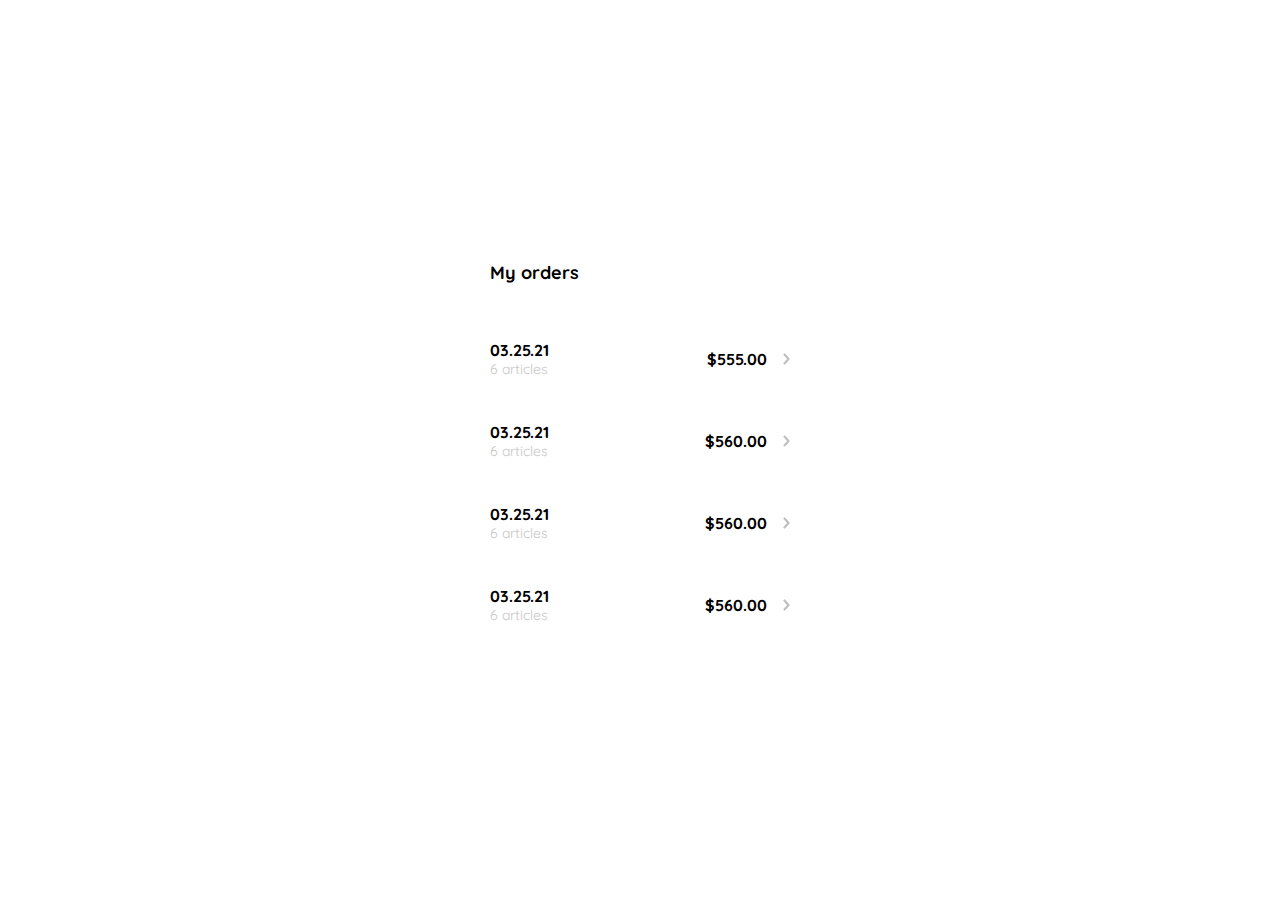
<file: components/my_orders.html>
<!DOCTYPE html>
<html lang="en">
	<head>
		<meta charset="UTF-8" />
		<meta http-equiv="X-UA-Compatible" content="IE=edge" />
		<meta name="viewport" content="width=device-width, initial-scale=1.0" />
		<link rel="preconnect" href="https://fonts.googleapis.com" />
		<link rel="preconnect" href="https://fonts.gstatic.com" crossorigin />
		<link
			href="https://fonts.googleapis.com/css2?family=Quicksand:wght@300;500;700&display=swap"
			rel="stylesheet"
		/>
		<link rel="stylesheet" href="../styles/index.css" />
		<title>Yard Sale</title>
		<style>
			.my-order {
				width: 100%;
				height: 100vh;
				display: grid;
				place-items: center;
			}
			.title {
				font-size: var(--lg);
				margin-bottom: 40px;
			}
			.my-order-container {
				display: grid;
				grid-template-rows: auto 1fr auto;
				width: 300px;
			}
			.my-order-content {
				display: flex;
				flex-direction: column;
			}
			.order {
				display: grid;
				grid-template-columns: auto 1fr auto;
				gap: 16px;
				align-items: center;
				margin-bottom: 12px;
			}
			.order p:nth-child(1) {
				display: flex;
				flex-direction: column;
			}
			.order p span:nth-child(1) {
				font-size: var(--md);
				font-weight: bold;
			}
			.order p span:nth-child(2) {
				font-size: var(--sm);
				color: var(--very-light-pink);
			}
			.order p:nth-child(2) {
				text-align: end;
				font-weight: bold;
			}
		</style>
	</head>
	<body>
		<div class="my-order">
			<div class="my-order-container">
				<h1 class="title">My orders</h1>
				<div class="my-order-content">
					<div class="order">
						<p>
							<span>03.25.21</span>
							<span>6 articles</span>
						</p>
						<p>$555.00</p>
						<img src="../assets/icons/flechita.svg" alt="arrow" />
					</div>
					<div class="order">
						<p>
							<span>03.25.21</span>
							<span>6 articles</span>
						</p>
						<p>$560.00</p>
						<img src="../assets/icons/flechita.svg" alt="arrow" />
					</div>
					<div class="order">
						<p>
							<span>03.25.21</span>
							<span>6 articles</span>
						</p>
						<p>$560.00</p>
						<img src="../assets/icons/flechita.svg" alt="arrow" />
					</div>
					<div class="order">
						<p>
							<span>03.25.21</span>
							<span>6 articles</span>
						</p>
						<p>$560.00</p>
						<img src="../assets/icons/flechita.svg" alt="arrow" />
					</div>
				</div>
			</div>
		</div>
	</body>
</html>
</file>
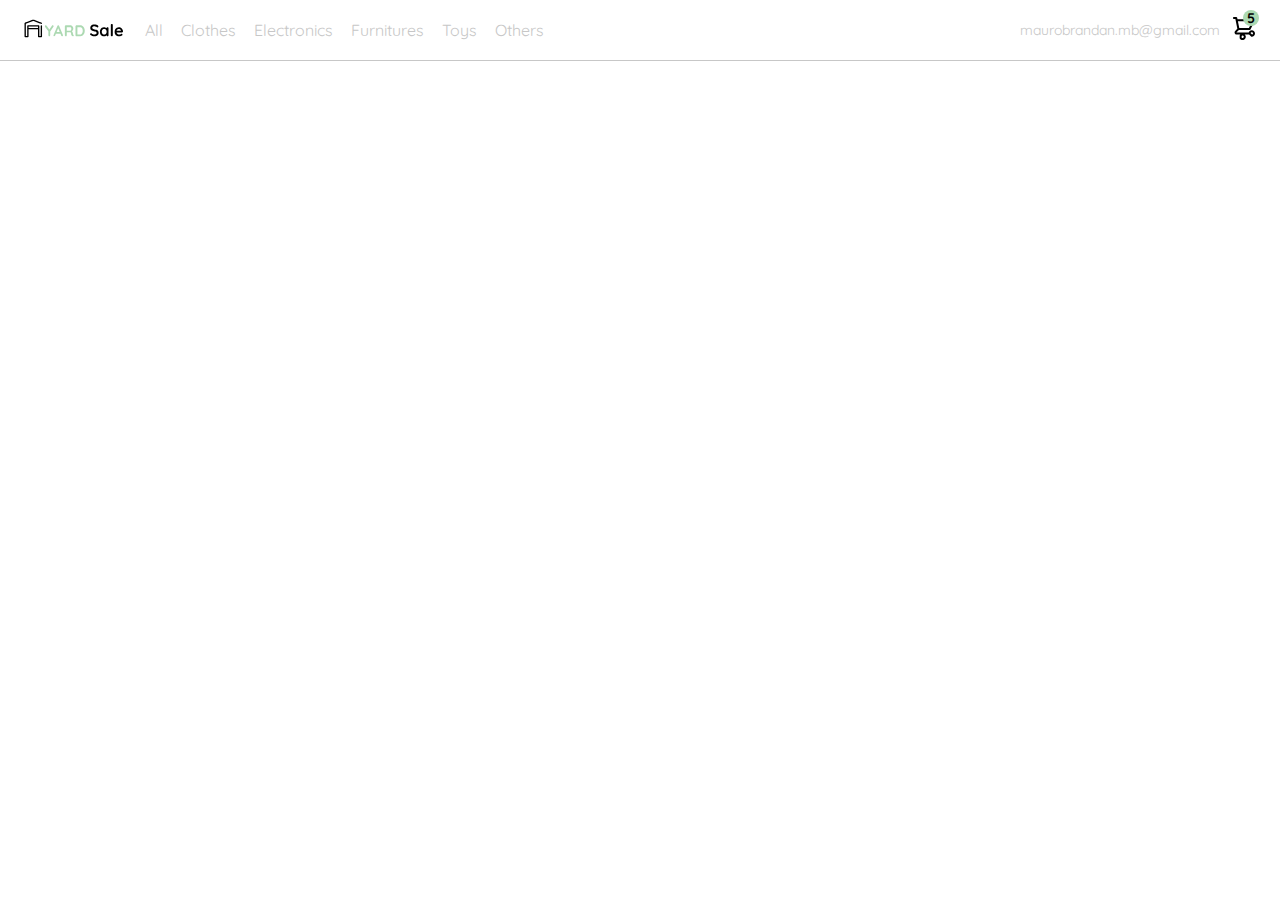
<file: components/navbar.html>
<!DOCTYPE html>
<html lang="en">
	<head>
		<meta charset="UTF-8" />
		<meta http-equiv="X-UA-Compatible" content="IE=edge" />
		<meta name="viewport" content="width=device-width, initial-scale=1.0" />
		<link rel="preconnect" href="https://fonts.googleapis.com" />
		<link rel="preconnect" href="https://fonts.gstatic.com" crossorigin />
		<link
			href="https://fonts.googleapis.com/css2?family=Quicksand:wght@300;500;700&display=swap"
			rel="stylesheet"
		/>
		<link rel="stylesheet" href="../styles/index.css" />
		<title>Yard Sale</title>
		<style>
			nav {
				display: flex;
				justify-content: space-between;
				padding: 0 24px;
				border-bottom: 1px solid var(--very-light-pink);
			}
			.menu {
				display: none;
			}
			.logo {
				width: 100px;
			}
			.navbar-left ul,
			.navbar-right ul {
				list-style: none;
				padding: 0;
				margin: 0;
				display: flex;
				align-items: center;
				height: 60px;
			}
			.navbar-left {
				display: flex;
			}
			.navbar-left ul {
				margin-left: 12px;
			}
			.navbar-left ul li a,
			.navbar-right ul li a {
				text-decoration: none;
				color: var(--very-light-pink);
				border: 1px solid var(--white);
				padding: 8px;
				border-radius: 8px;
			}
			.navbar-left ul li a:hover,
			.navbar-right ul li a:hover {
				border: 1px solid var(--hospital-green);
				color: var(--hospital-green);
			}
			.navbar-email {
				color: var(--very-light-pink);
				font-size: var(--sm);
				margin-right: 12px;
			}
			.navbar-shopping-cart {
				position: relative;
			}
			.navbar-shopping-cart div {
				width: 16px;
				height: 16px;
				background-color: var(--hospital-green);
				border-radius: 50%;
				font-size: var(--sm);
				font-weight: bold;
				position: absolute;
				top: -6px;
				right: -3px;
				display: flex;
				justify-content: center;
				align-items: center;
			}
			@media (max-width: 640px) {
				.menu {
					display: block;
				}
				.navbar-left ul {
					display: none;
				}
				.navbar-email {
					display: none;
				}
			}
		</style>
	</head>
	<body>
		<nav>
			<img src="../assets/icons/icon_menu.svg" alt="menu" class="menu" />
			<div class="navbar-left">
				<img src="../assets/logos/logo_yard_sale.svg" alt="logo" class="logo" />
				<ul>
					<li>
						<a href="/">All</a>
					</li>
					<li>
						<a href="/">Clothes</a>
					</li>
					<li>
						<a href="/">Electronics</a>
					</li>
					<li>
						<a href="/">Furnitures</a>
					</li>
					<li>
						<a href="/">Toys</a>
					</li>
					<li>
						<a href="/">Others</a>
					</li>
				</ul>
			</div>
			<div class="navbar-right">
				<ul>
					<li class="navbar-email">maurobrandan.mb@gmail.com</li>
					<li class="navbar-shopping-cart">
						<img src="../assets/icons/icon_shopping_cart.svg" alt="shopping cart" />
						<div>5</div>
					</li>
				</ul>
			</div>
		</nav>
	</body>
</html>
</file>
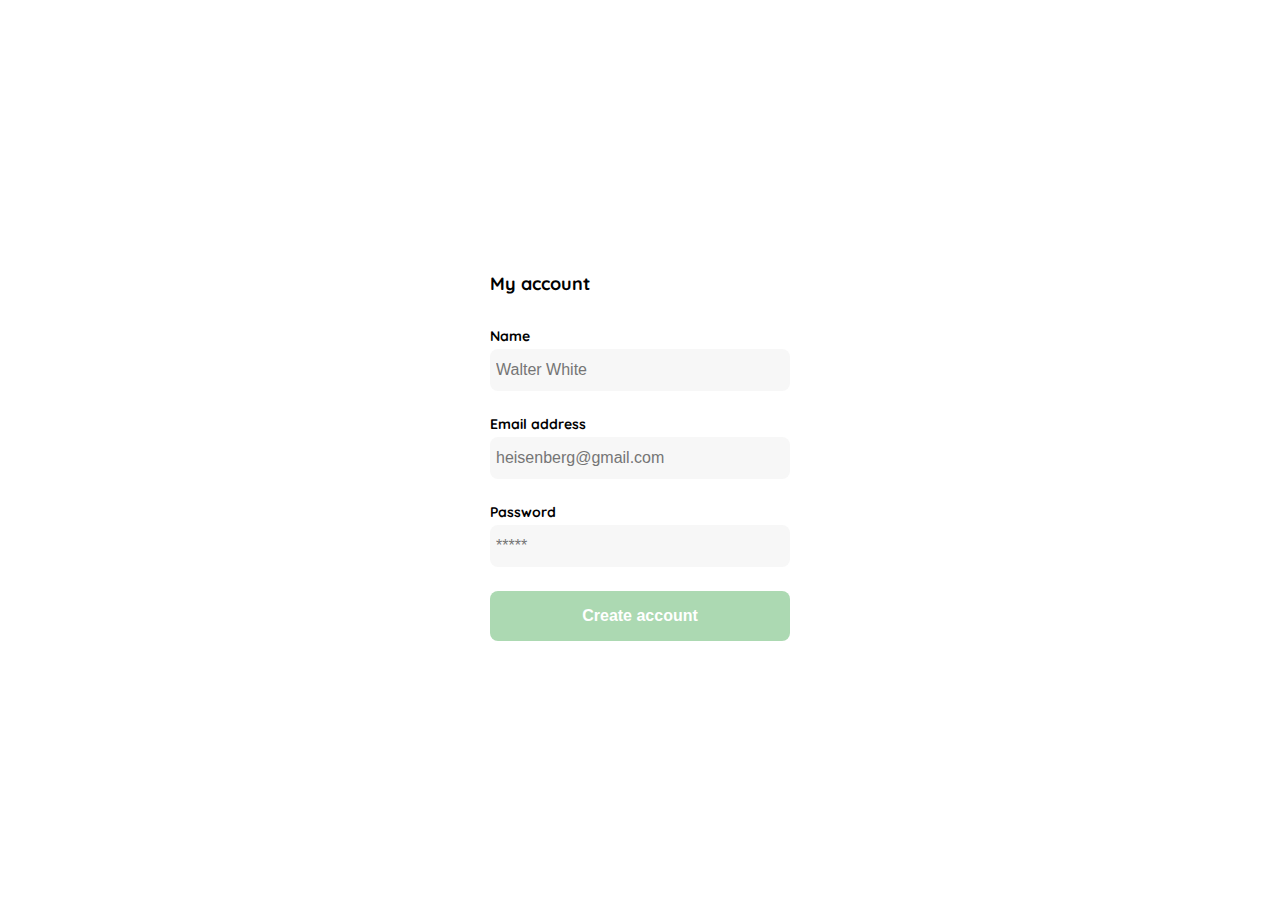
<file: pages/create_account.html>
<!DOCTYPE html>
<html lang="en">
	<head>
		<meta charset="UTF-8" />
		<meta http-equiv="X-UA-Compatible" content="IE=edge" />
		<meta name="viewport" content="width=device-width, initial-scale=1.0" />
		<link rel="preconnect" href="https://fonts.googleapis.com" />
		<link rel="preconnect" href="https://fonts.gstatic.com" crossorigin />
		<link
			href="https://fonts.googleapis.com/css2?family=Quicksand:wght@300;500;700&display=swap"
			rel="stylesheet"
		/>
		<link rel="stylesheet" href="../styles/index.css" />
		<title>Create Account</title>
		<style>
			.login {
				width: 100%;
				height: 100vh;
				display: grid;
				place-items: center;
			}
			.form-container {
				display: grid;
				grid-template-rows: auto 1fr auto;
				width: 300px;
			}
			.title {
				font-size: var(--lg);
				margin-bottom: 32px;
			}
			.form {
				display: flex;
				flex-direction: column;
			}
			.label {
				font-size: var(--sm);
				font-weight: bold;
				margin-bottom: 4px;
			}
			.input {
				background-color: var(--text-input-field);
				border: none;
				border-radius: 8px;
				height: 30px;
				font-size: var(--md);
				padding: 6px;
				margin-bottom: 24px;
			}
			.primary-button {
				background-color: var(--hospital-green);
				border-radius: 8px;
				border: none;
				color: var(--white);
				width: 100%;
				cursor: pointer;
				font-size: var(--md);
				font-weight: bold;
				height: 50px;
			}
			.login-button {
				margin-top: 14px;
				margin-bottom: 30px;
			}
			@media (max-width: 640px) {
				.primary-button {
					position: absolute;
					bottom: 0;
					width: 300px;
					margin-bottom: 24px;
				}
			}
		</style>
	</head>
	<body>
		<div class="login">
			<div class="form-container">
				<h1 class="title">My account</h1>

				<form action="/" class="form">
					<label for="name" class="label">Name</label>
					<input type="text" id="name" placeholder="Walter White" class="input" />

					<label for="email" class="label">Email address</label>
					<input
						type="email"
						id="email"
						placeholder="heisenberg@gmail.com"
						class="input"
					/>

					<label for="password" class="label">Password</label>
					<input
						type="password"
						id="password"
						placeholder="*****"
						class="input input-password"
					/>

					<input type="submit" value="Create account" class="primary-button" />
				</form>
			</div>
		</div>
	</body>
</html>
</file>
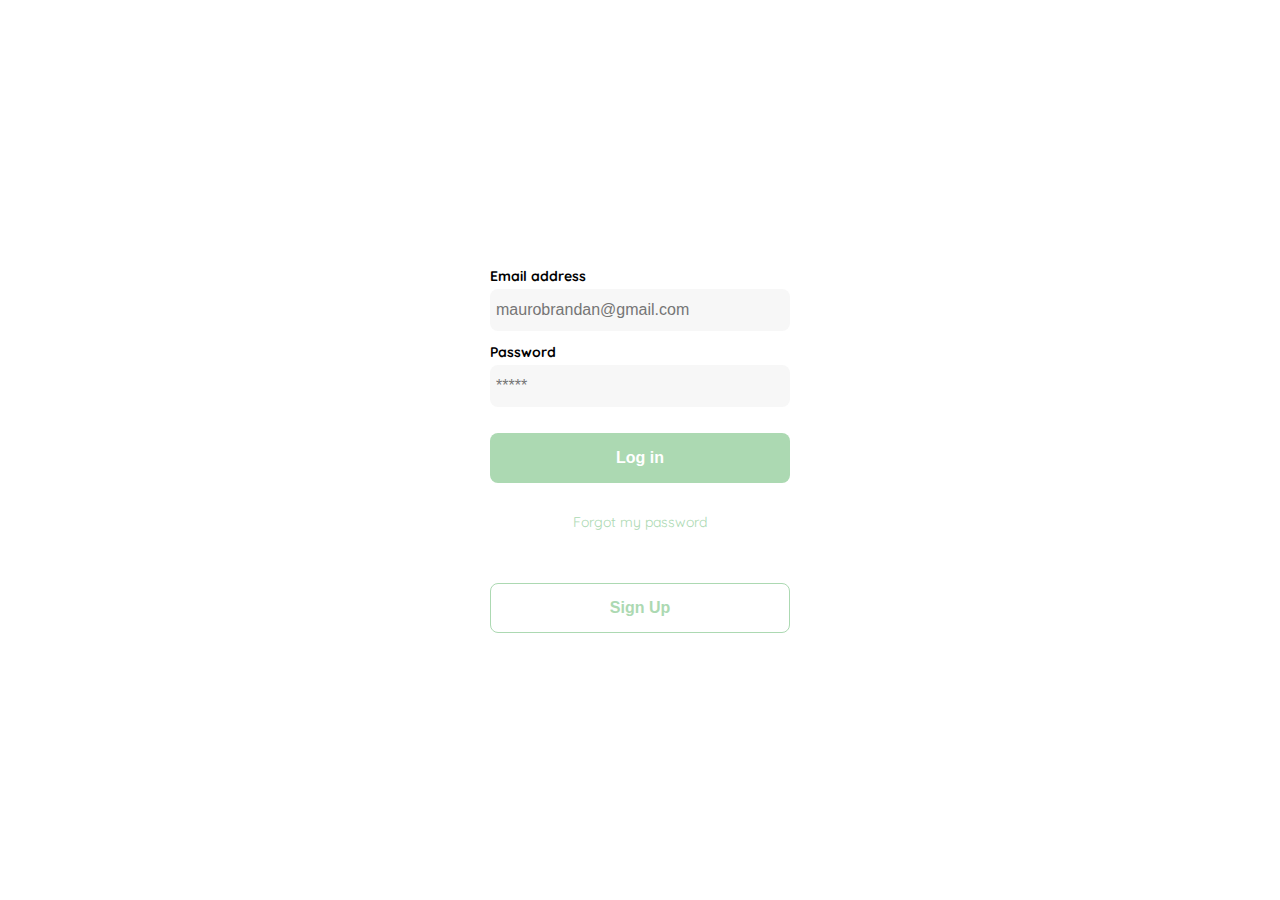
<file: pages/login.html>
<!DOCTYPE html>
<html lang="en">
	<head>
		<meta charset="UTF-8" />
		<meta http-equiv="X-UA-Compatible" content="IE=edge" />
		<meta name="viewport" content="width=device-width, initial-scale=1.0" />
		<link rel="preconnect" href="https://fonts.googleapis.com" />
		<link rel="preconnect" href="https://fonts.gstatic.com" crossorigin />
		<link
			href="https://fonts.googleapis.com/css2?family=Quicksand:wght@300;500;700&display=swap"
			rel="stylesheet"
		/>
		<link rel="stylesheet" href="../styles/index.css" />
		<style>
			.login {
				width: 100%;
				height: 100vh;
				display: grid;
				place-items: center;
			}
			.form-container {
				display: grid;
				grid-template-rows: auto 1fr auto;
				width: 300px;
			}
			.logo {
				width: 150px;
				margin-bottom: 48px;
				justify-self: center;
				display: none;
			}
			.form {
				display: flex;
				flex-direction: column;
			}
			.form a {
				color: var(--hospital-green);
				font-size: var(--sm);
				text-align: center;
				text-decoration: none;
				margin-bottom: 52px;
			}
			.label {
				font-size: var(--sm);
				font-weight: bold;
				margin-bottom: 4px;
			}
			.input {
				background-color: var(--text-input-field);
				border: none;
				border-radius: 8px;
				height: 30px;
				font-size: var(--md);
				padding: 6px;
				margin-bottom: 12px;
			}
			.primary-button {
				background-color: var(--hospital-green);
				border-radius: 8px;
				border: none;
				color: var(--white);
				width: 100%;
				cursor: pointer;
				font-size: var(--md);
				font-weight: bold;
				height: 50px;
			}
			.secondary-button {
				background-color: var(--white);
				border-radius: 8px;
				border: 1px solid var(--hospital-green);
				color: var(--hospital-green);
				width: 100%;
				cursor: pointer;
				font-size: var(--md);
				font-weight: bold;
				height: 50px;
			}
			.login-button {
				margin-top: 14px;
				margin-bottom: 30px;
			}
			@media (max-width: 640px) {
				.logo {
					display: block;
				}
				.secondary-button {
					position: absolute;
					bottom: 0;
					width: 300px;
					margin-bottom: 24px;
				}
			}
		</style>
		<title>Login</title>
	</head>
	<body>
		<div class="login">
			<div class="form-container">
				<img src="../assets/logos/logo_yard_sale.svg" alt="logo" class="logo" />
				<form action="/" class="form">
					<label for="email" class="label">Email address</label>
					<input type="email" id="email" placeholder="maurobrandan@gmail.com" class="input" />

					<label for="password" class="label">Password</label>
					<input type="password" id="password" placeholder="*****" class="input input-password" />

					<input type="submit" value="Log in" class="primary-button login-button" />
					<a href="/">Forgot my password</a>
				</form>
				<button class="secondary-button">Sign Up</button>
			</div>
		</div>
	</body>
</html>
</file>
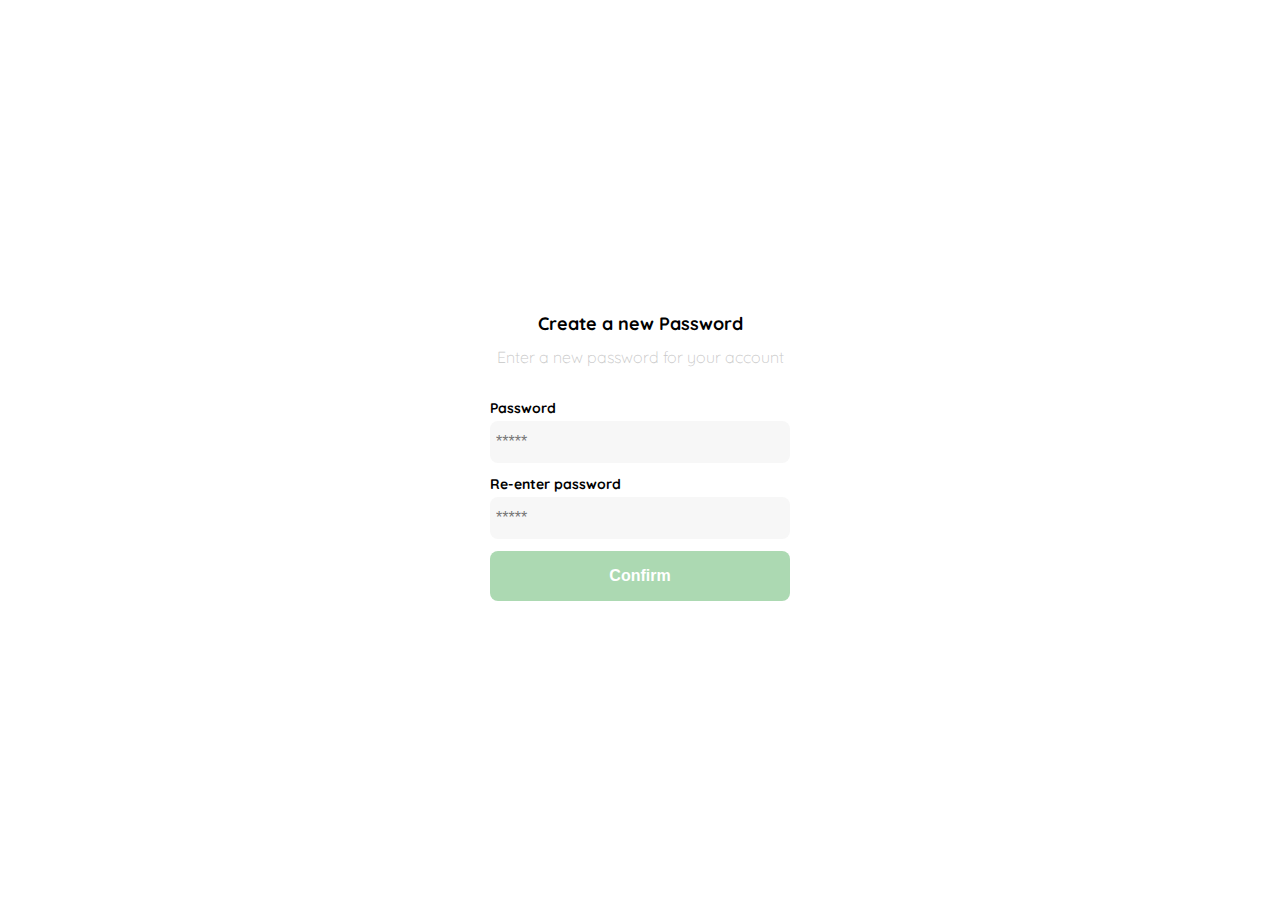
<file: pages/new_password.html>
<!DOCTYPE html>
<html lang="en">
	<head>
		<meta charset="UTF-8" />
		<meta http-equiv="X-UA-Compatible" content="IE=edge" />
		<meta name="viewport" content="width=device-width, initial-scale=1.0" />
		<link rel="preconnect" href="https://fonts.googleapis.com" />
		<link rel="preconnect" href="https://fonts.gstatic.com" crossorigin />
		<link
			href="https://fonts.googleapis.com/css2?family=Quicksand:wght@300;500;700&display=swap"
			rel="stylesheet"
		/>
		<link rel="stylesheet" href="../styles/index.css" />
		<title>New Password</title>
		<style>
			.login {
				width: 100%;
				height: 100vh;
				display: grid;
				place-items: center;
			}
			.form-container {
				display: grid;
				grid-template-rows: auto 1fr auto;
				width: 300px;
			}
			.logo {
				width: 150px;
				margin-bottom: 48px;
				justify-self: center;
				display: none;
			}
			.title {
				font-size: var(--lg);
				margin-bottom: 12px;
				text-align: center;
			}
			.subtitle {
				color: var(--very-light-pink);
				font-size: var(--md);
				font-weight: 300;
				margin-top: 0;
				margin-bottom: 32px;
				text-align: center;
			}
			.form {
				display: flex;
				flex-direction: column;
			}
			.label {
				font-size: var(--sm);
				font-weight: bold;
				margin-bottom: 4px;
			}
			.input {
				background-color: var(--text-input-field);
				border: none;
				border-radius: 8px;
				height: 30px;
				font-size: var(--md);
				padding: 6px;
				margin-bottom: 12px;
			}
			.primary-button {
				background-color: var(--hospital-green);
				border-radius: 8px;
				border: none;
				color: var(--white);
				width: 100%;
				cursor: pointer;
				font-size: var(--md);
				font-weight: bold;
				height: 50px;
			}
			.login-button {
				margin-top: 14px;
				margin-bottom: 30px;
			}
			@media (max-width: 640px) {
				.logo {
					display: block;
				}
			}
		</style>
	</head>
	<body>
		<div class="login">
			<div class="form-container">
				<img src="../assets/logos/logo_yard_sale.svg" alt="logo" class="logo" />
				<h1 class="title">Create a new Password</h1>
				<p class="subtitle">Enter a new password for your account</p>
				<form action="/" class="form">
					<label for="password" class="label">Password</label>
					<input type="password" id="password" placeholder="*****" class="input input-password" />

					<label for="re-password" class="label">Re-enter password</label>
					<input type="password" id="re-password" placeholder="*****" class="input input-password" />

					<input type="submit" value="Confirm" class="primary-button" />
				</form>
			</div>
		</div>
	</body>
</html>
</file>
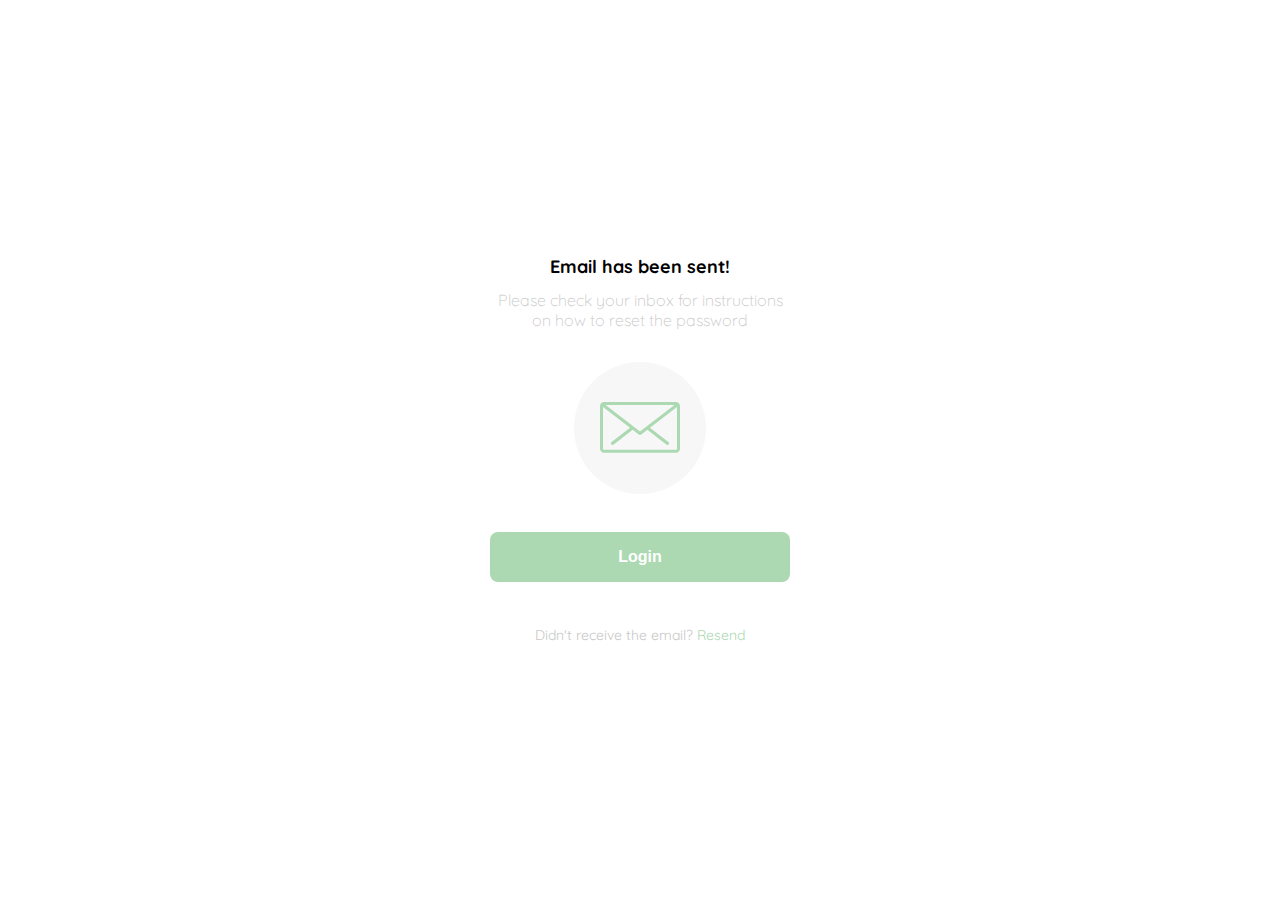
<file: pages/password_recovery.html>
<!DOCTYPE html>
<html lang="en">
	<head>
		<meta charset="UTF-8" />
		<meta http-equiv="X-UA-Compatible" content="IE=edge" />
		<meta name="viewport" content="width=device-width, initial-scale=1.0" />
		<link rel="preconnect" href="https://fonts.googleapis.com" />
		<link rel="preconnect" href="https://fonts.gstatic.com" crossorigin />
		<link
			href="https://fonts.googleapis.com/css2?family=Quicksand:wght@300;500;700&display=swap"
			rel="stylesheet"
		/>
		<link rel="stylesheet" href="../styles/index.css" />
		<title>Password Recovery</title>
		<style>
			.login {
				width: 100%;
				height: 100vh;
				display: grid;
				place-items: center;
			}
			.form-container {
				display: grid;
				grid-template-rows: auto 1fr auto;
				width: 300px;
				justify-items: center;
			}
			.logo {
				width: 150px;
				margin-bottom: 48px;
				justify-self: center;
				display: none;
			}
			.title {
				font-size: var(--lg);
				margin-bottom: 12px;
				text-align: center;
			}
			.subtitle {
				color: var(--very-light-pink);
				font-size: var(--md);
				font-weight: 300;
				margin-top: 0;
				margin-bottom: 32px;
				text-align: center;
			}
			.email-image {
				width: 132px;
				height: 132px;
				border-radius: 50%;
				background-color: var(--text-input-field);
				display: flex;
				justify-content: center;
				align-items: center;
				margin-bottom: 24px;
			}
			.email-image img {
				width: 80px;
			}
			.primary-button {
				background-color: var(--hospital-green);
				border-radius: 8px;
				border: none;
				color: var(--white);
				width: 100%;
				cursor: pointer;
				font-size: var(--md);
				font-weight: bold;
				height: 50px;
			}
			.login-button {
				margin-top: 14px;
				margin-bottom: 30px;
			}
			.resend {
				font-size: var(--sm);
			}
			.resend span {
				color: var(--very-light-pink);
			}
			.resend a {
				color: var(--hospital-green);
				text-decoration: none;
			}
			@media (max-width: 640px) {
				.logo {
					display: block;
				}
			}
		</style>
	</head>
	<body>
		<div class="login">
			<div class="form-container">
				<img src="../assets/logos/logo_yard_sale.svg" alt="logo" class="logo" />

				<h1 class="title">Email has been sent!</h1>
				<p class="subtitle">Please check your inbox for instructions on how to reset the password</p>

				<div class="email-image">
					<img src="../assets/icons/email.svg" alt="email" />
				</div>

				<button class="primary-button login-button">Login</button>

				<p class="resend">
					<span>Didn't receive the email?</span>
					<a href="/">Resend</a>
				</p>
			</div>
		</div>
	</body>
</html>
</file>
<file: styles/index.css>
:root {
	--white: #ffffff;
	--black: #000000;
	--dark: #232830;
	--very-light-pink: #c7c7c7;
	--text-input-field: #f7f7f7;
	--hospital-green: #acd9b2;
	--sm: 14px;
	--md: 16px;
	--lg: 18px;
}

body {
	margin: 0;
	font-family: 'Quicksand', sans-serif;
}
</file>
